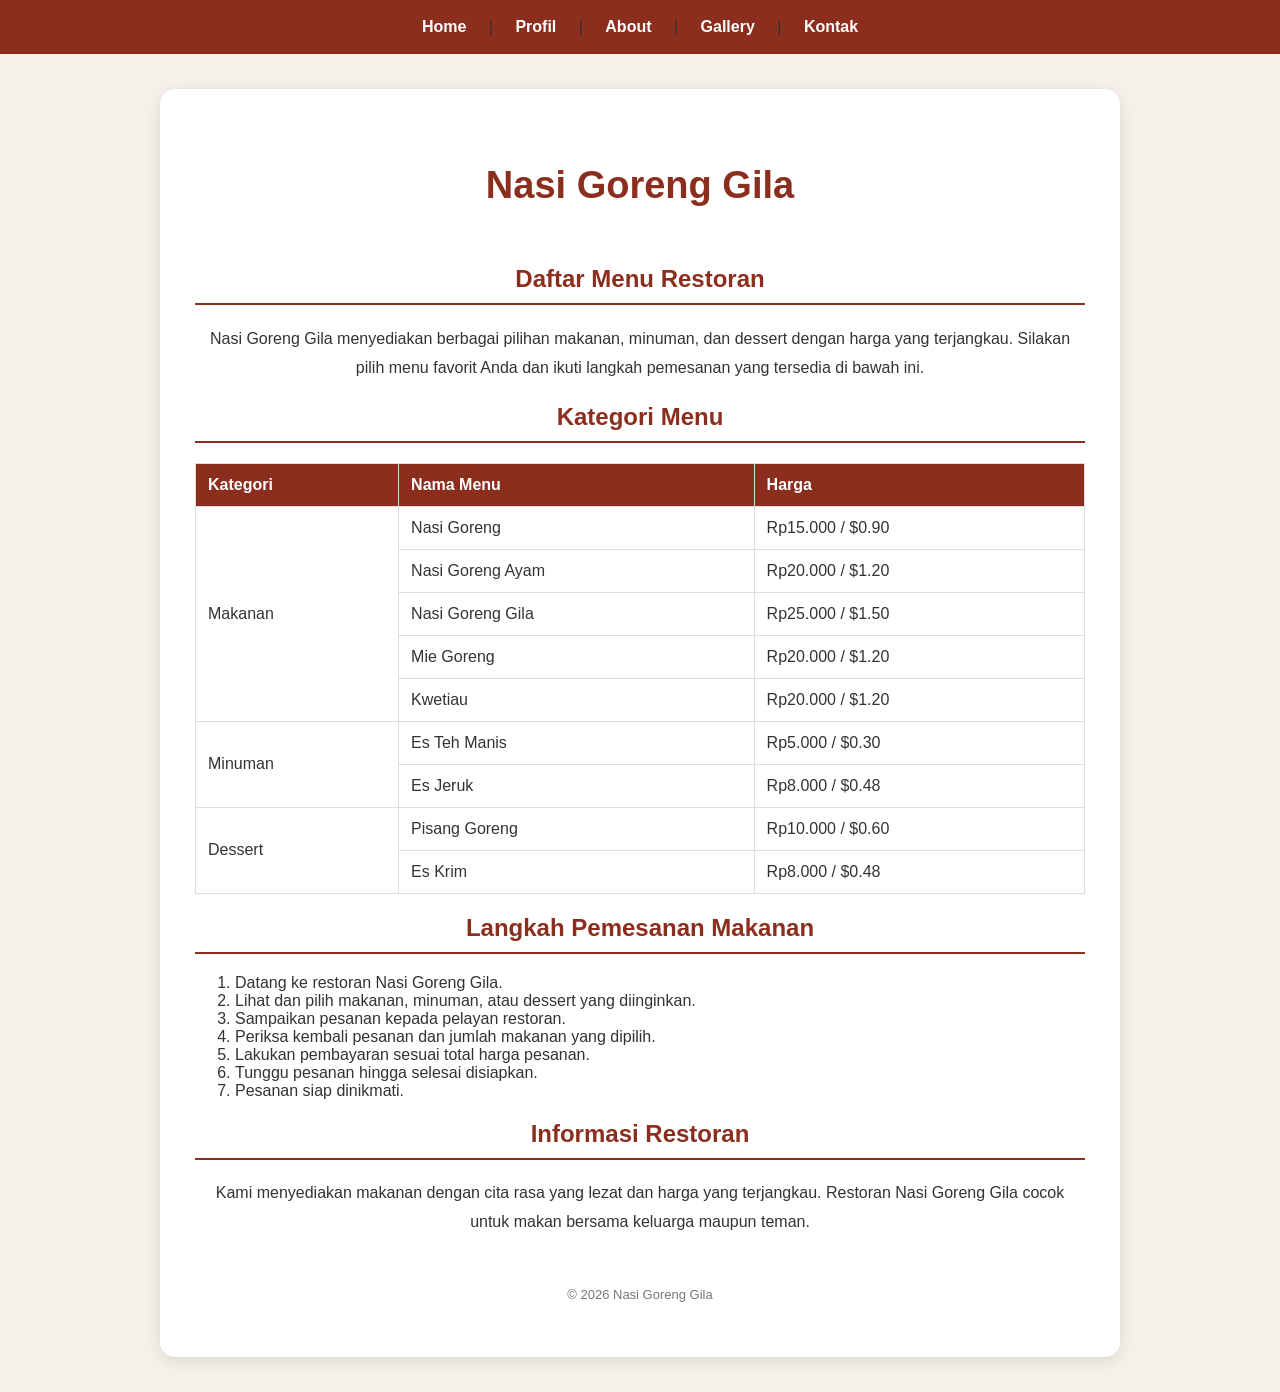
<file: index.html>
<!DOCTYPE html>
<html lang="id">
<head>
    <meta charset="UTF-8">
    <meta name="viewport" content="width=device-width, initial-scale=1.0">
    <title>Nasi Goreng Gila - Home</title>
    <link rel="stylesheet" href="style.css">
</head>

<body>

    <nav>
        <a href="index.html">Home</a> |
        <a href="profil.html">Profil</a> |
        <a href="about.html">About</a> |
        <a href="gallery.html">Gallery</a> |
        <a href="contact.html">Kontak</a>
    </nav>

    <div class="container">

        <div class="card">

            <div class="hero">
                <h1>Nasi Goreng Gila</h1>
            </div>

            <h2>Daftar Menu Restoran</h2>

            <p class="isi">
                Nasi Goreng Gila menyediakan berbagai pilihan makanan,
                minuman, dan dessert dengan harga yang terjangkau.
                Silakan pilih menu favorit Anda dan ikuti langkah
                pemesanan yang tersedia di bawah ini.
            </p>

            <h2>Kategori Menu</h2>

            <table class="tabel-menu">
                <tr>
                    <th>Kategori</th>
                    <th>Nama Menu</th>
                    <th>Harga</th>
                </tr>

                <tr>
                    <td rowspan="5">Makanan</td>
                    <td>Nasi Goreng</td>
                    <td>Rp15.000 / &dollar;0.90</td>
                </tr>

                <tr>
                    <td>Nasi Goreng Ayam</td>
                    <td>Rp20.000 / &dollar;1.20</td>
                </tr>

                <tr>
                    <td>Nasi Goreng Gila</td>
                    <td>Rp25.000 / &dollar;1.50</td>
                </tr>

                <tr>
                    <td>Mie Goreng</td>
                    <td>Rp20.000 / &dollar;1.20</td>
                </tr>

                <tr>
                    <td>Kwetiau</td>
                    <td>Rp20.000 / &dollar;1.20</td>
                </tr>

                <tr>
                    <td rowspan="2">Minuman</td>
                    <td>Es Teh Manis</td>
                    <td>Rp5.000 / &dollar;0.30</td>
                </tr>

                <tr>
                    <td>Es Jeruk</td>
                    <td>Rp8.000 / &dollar;0.48</td>
                </tr>

                <tr>
                    <td rowspan="2">Dessert</td>
                    <td>Pisang Goreng</td>
                    <td>Rp10.000 / &dollar;0.60</td>
                </tr>

                <tr>
                    <td>Es Krim</td>
                    <td>Rp8.000 / &dollar;0.48</td>
                </tr>
            </table>

            <h2>Langkah Pemesanan Makanan</h2>

            <ol>
                <li>Datang ke restoran Nasi Goreng Gila.</li>
                <li>Lihat dan pilih makanan, minuman, atau dessert yang diinginkan.</li>
                <li>Sampaikan pesanan kepada pelayan restoran.</li>
                <li>Periksa kembali pesanan dan jumlah makanan yang dipilih.</li>
                <li>Lakukan pembayaran sesuai total harga pesanan.</li>
                <li>Tunggu pesanan hingga selesai disiapkan.</li>
                <li>Pesanan siap dinikmati.</li>
            </ol>

            <h2>Informasi Restoran</h2>

            <p class="isi">
                Kami menyediakan makanan dengan cita rasa yang lezat
                dan harga yang terjangkau. Restoran Nasi Goreng Gila
                cocok untuk makan bersama keluarga maupun teman.
            </p>

            <div class="footer">
                &copy; 2026 Nasi Goreng Gila
            </div>

        </div>

    </div>

</body>
</html>
</file>
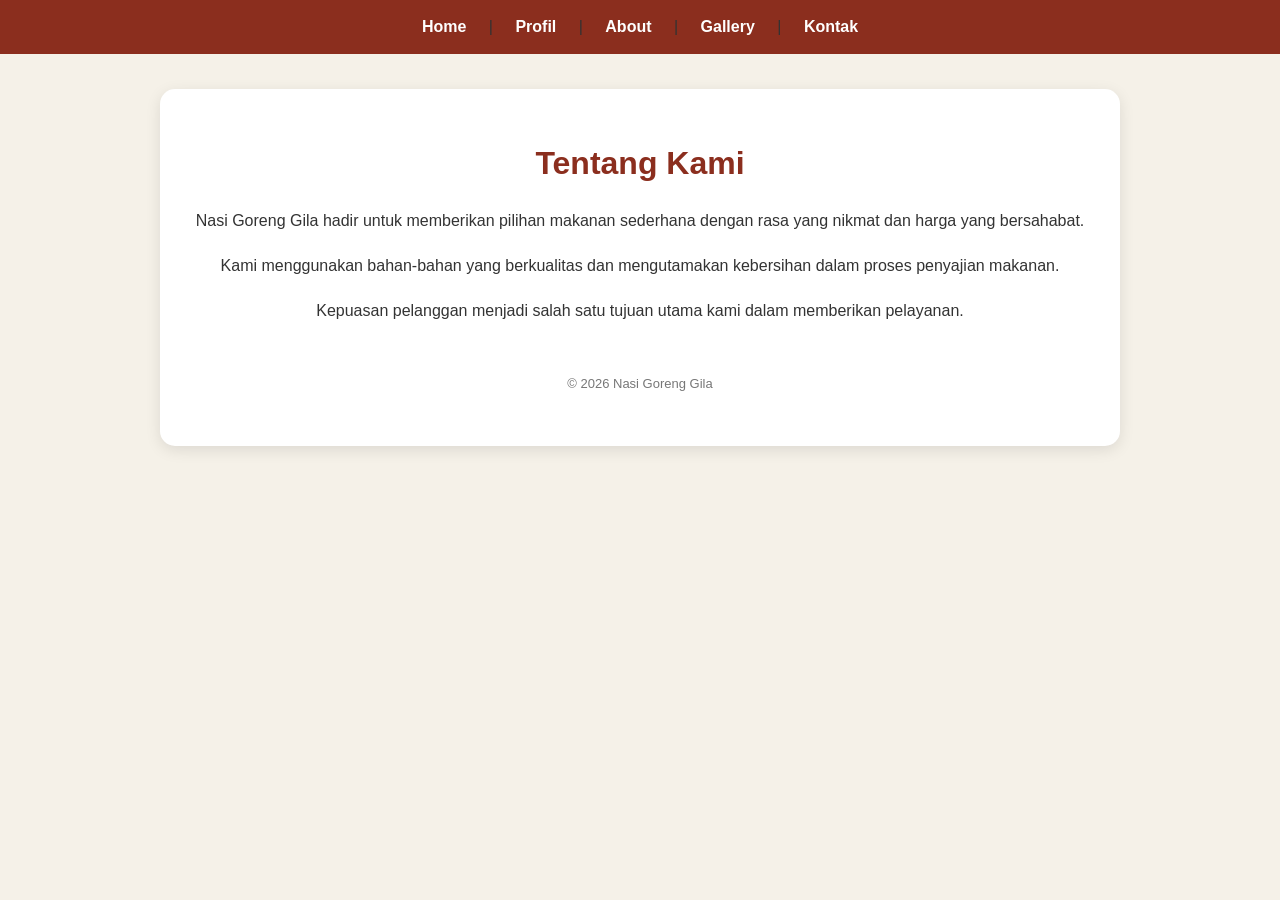
<file: about.html>
<!DOCTYPE html>
<html lang="id">
<head>
    <meta charset="UTF-8">
    <meta name="viewport" content="width=device-width, initial-scale=1.0">
    <title>About - Nasi Goreng Gila</title>
    <link rel="stylesheet" href="style.css">
</head>
<body>

    <nav>
        <a href="index.html">Home</a> |
        <a href="profil.html">Profil</a> |
        <a href="about.html">About</a> |
        <a href="gallery.html">Gallery</a> |
        <a href="contact.html">Kontak</a>
    </nav>

    <div class="container">
        <div class="card">

            <h1 class="judul-halaman">Tentang Kami</h1>

            <div class="isi">
                <p>
                    Nasi Goreng Gila hadir untuk memberikan pilihan makanan
                    sederhana dengan rasa yang nikmat dan harga yang bersahabat.
                </p>

                <p>
                    Kami menggunakan bahan-bahan yang berkualitas dan
                    mengutamakan kebersihan dalam proses penyajian makanan.
                </p>

                <p>
                    Kepuasan pelanggan menjadi salah satu tujuan utama kami
                    dalam memberikan pelayanan.
                </p>
            </div>

            <div class="footer">
                &copy; 2026 Nasi Goreng Gila
            </div>

        </div>
    </div>

</body>
</html>
</file>
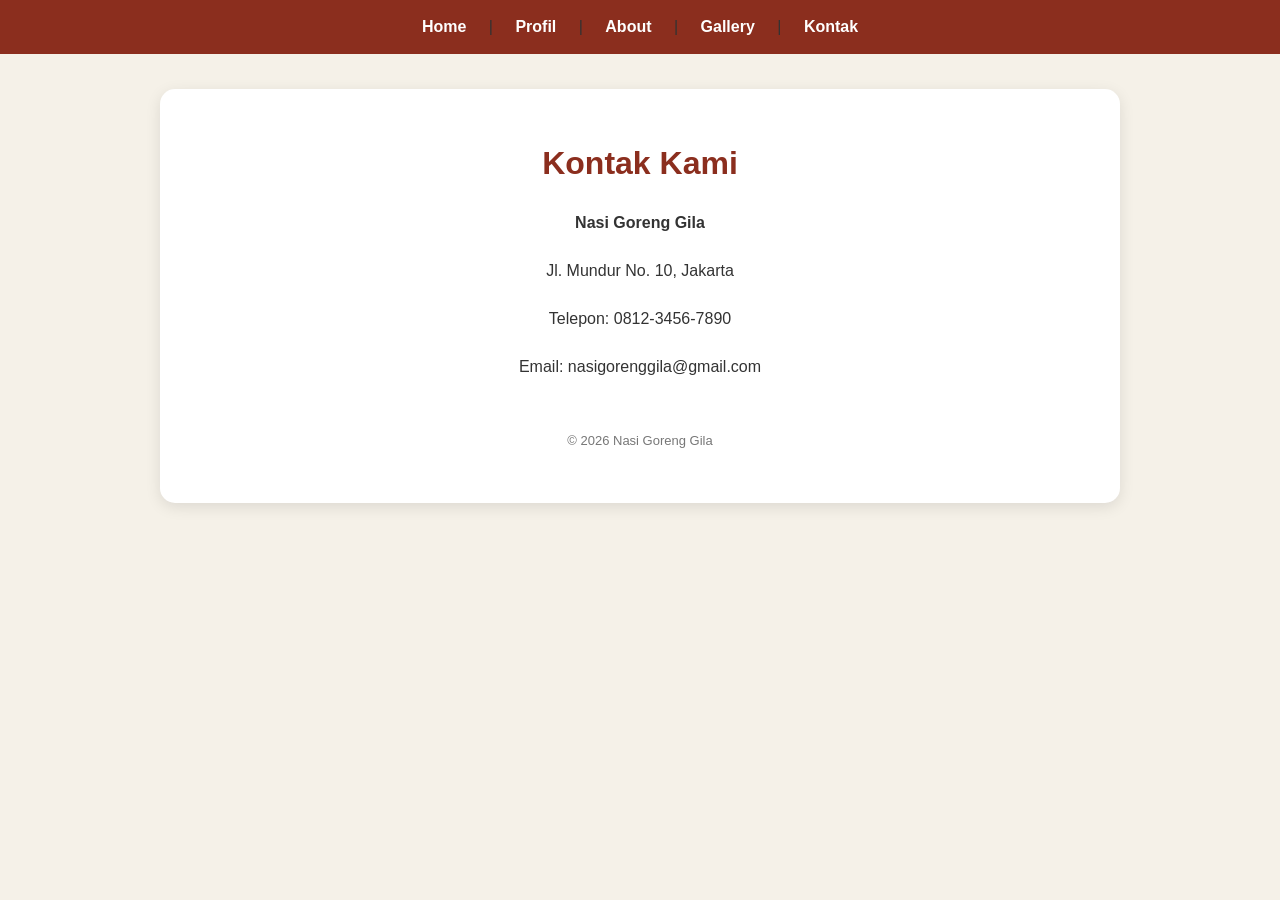
<file: contact.html>
<!DOCTYPE html>
<html lang="id">
<head>
    <meta charset="UTF-8">
    <meta name="viewport" content="width=device-width, initial-scale=1.0">
    <title>Kontak - Nasi Goreng Gila</title>
    <link rel="stylesheet" href="style.css">
</head>
<body>

    <nav>
        <a href="index.html">Home</a> |
        <a href="profil.html">Profil</a> |
        <a href="about.html">About</a> |
        <a href="gallery.html">Gallery</a> |
        <a href="contact.html">Kontak</a>
    </nav>

    <div class="container">
        <div class="card">

            <h1 class="judul-halaman">Kontak Kami</h1>

            <div class="contact">
                <p><strong>Nasi Goreng Gila</strong></p>
                <p>Jl. Mundur No. 10, Jakarta</p>
                <p>Telepon: 0812-3456-7890</p>
                <p>Email: nasigorenggila@gmail.com</p>
            </div>

            <div class="footer">
                &copy; 2026 Nasi Goreng Gila
            </div>

        </div>
    </div>

</body>
</html>
</file>
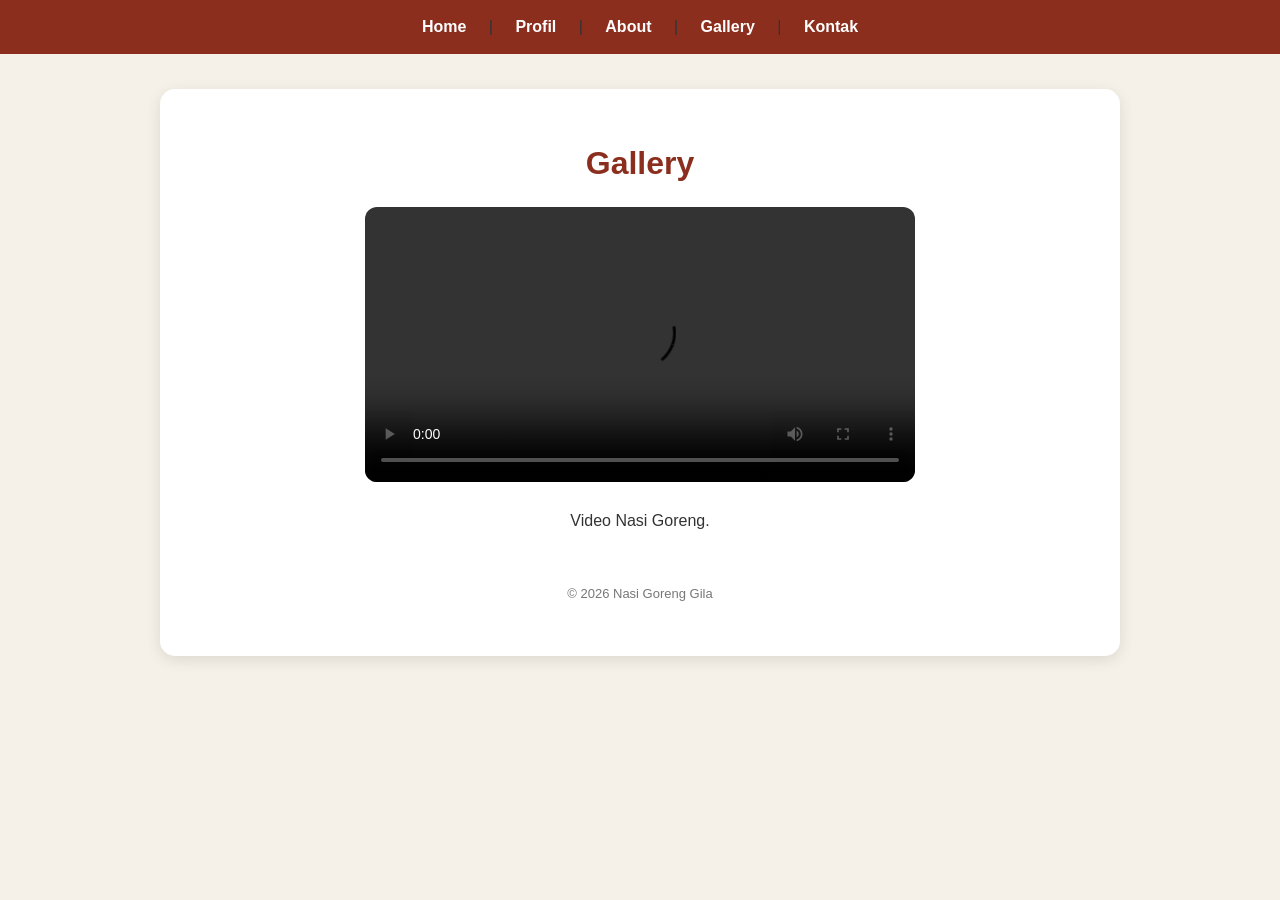
<file: gallery.html>
<!DOCTYPE html>
<html lang="id">
<head>
    <meta charset="UTF-8">
    <meta name="viewport" content="width=device-width, initial-scale=1.0">
    <title>Gallery - Nasi Goreng Gila</title>
    <link rel="stylesheet" href="style.css">
</head>
<body>

    <nav>
        <a href="index.html">Home</a> |
        <a href="profil.html">Profil</a> |
        <a href="about.html">About</a> |
        <a href="gallery.html">Gallery</a> |
        <a href="contact.html">Kontak</a>
    </nav>

    <div class="container">
        <div class="card">

            <h1 class="judul-halaman">Gallery</h1>

            <video class="video" controls>
                <source src="1.mp4" type="video/mp4">
                Browser Anda tidak mendukung video.
            </video>

            <div class="isi">
                <p>
                    Video Nasi Goreng.
                </p>
            </div>

            <div class="footer">
                &copy; 2026 Nasi Goreng Gila
            </div>

        </div>
    </div>

</body>
</html>
</file>
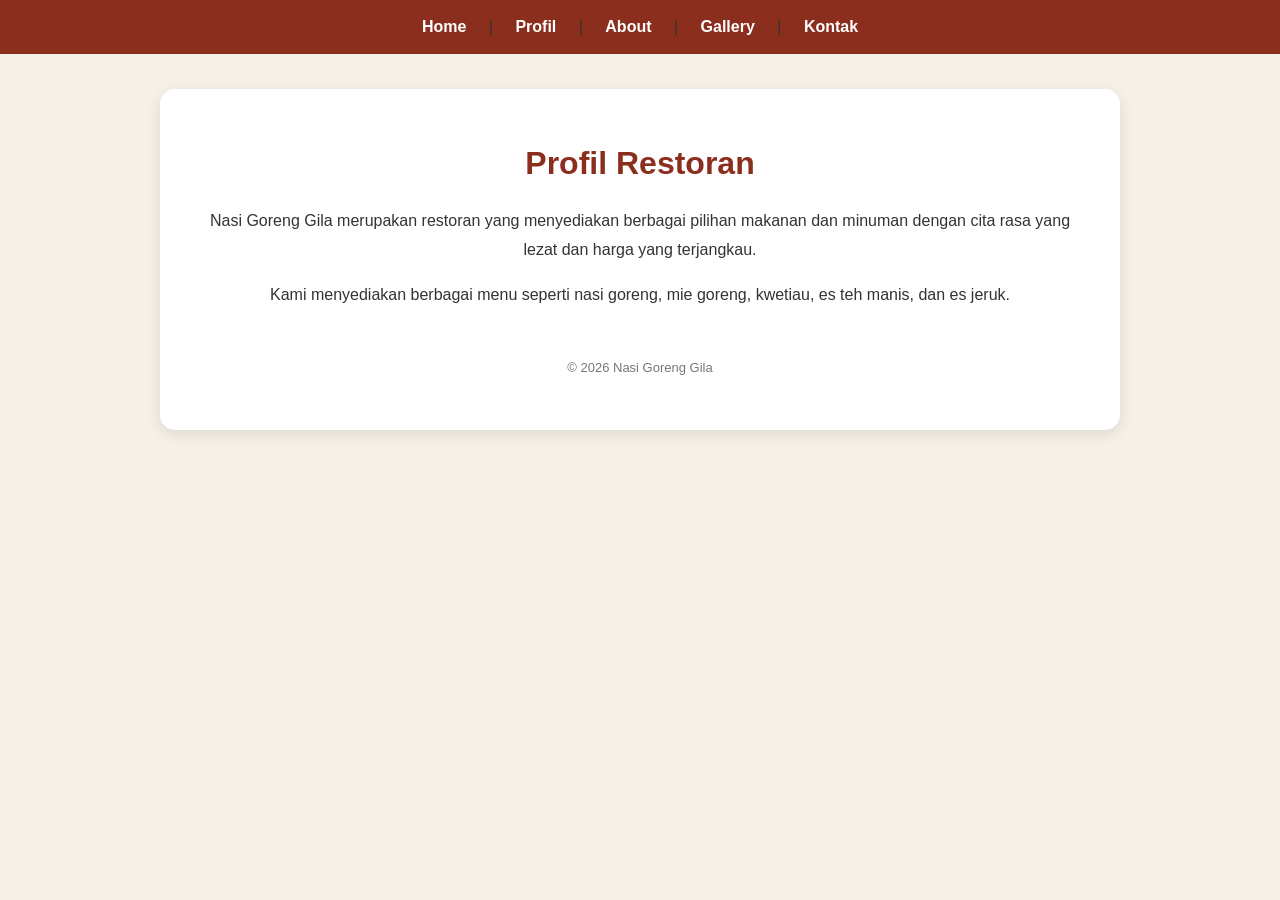
<file: profil.html>
<!DOCTYPE html>
<html lang="id">
<head>
    <meta charset="UTF-8">
    <meta name="viewport" content="width=device-width, initial-scale=1.0">
    <title>Profil - Nasi Goreng Gila</title>
    <link rel="stylesheet" href="style.css">
</head>
<body>

    <nav>
        <a href="index.html">Home</a> |
        <a href="profil.html">Profil</a> |
        <a href="about.html">About</a> |
        <a href="gallery.html">Gallery</a> |
        <a href="contact.html">Kontak</a>
    </nav>

    <div class="container">
        <div class="card">

            <h1 class="judul-halaman">Profil Restoran</h1>

            <div class="isi">
                <p>
                    Nasi Goreng Gila merupakan restoran yang menyediakan
                    berbagai pilihan makanan dan minuman dengan cita rasa
                    yang lezat dan harga yang terjangkau.
                </p>

                <p>
                    Kami menyediakan berbagai menu seperti nasi goreng,
                    mie goreng, kwetiau, es teh manis, dan es jeruk.
                </p>

            </div>

            <div class="footer">
                &copy; 2026 Nasi Goreng Gila
            </div>

        </div>
    </div>

</body>
</html>
</file>
<file: style.css>
* {
    box-sizing: border-box;
}

body {
    font-family: Arial, sans-serif;
    margin: 0;
    background-color: #f5f1e8;
    color: #333;
}

nav {
    background-color: #8b2e1e;
    padding: 18px;
    text-align: center;
}

nav a {
    color: white;
    text-decoration: none;
    margin: 0 18px;
    font-weight: bold;
}

nav a:hover {
    color: #ffd166;
}

.container {
    max-width: 1000px;
    margin: 35px auto;
    padding: 0 20px;
}

.card {
    background-color: white;
    border-radius: 15px;
    padding: 35px;
    box-shadow: 0 4px 15px rgba(0,0,0,0.1);
}

.hero {
    text-align: center;
    padding: 15px 0 30px;
}

.hero h1 {
    font-size: 38px;
    margin-bottom: 8px;
    color: #8b2e1e;
}

.hero p {
    color: #777;
}

.video {
    display: block;
    width: 550px;
    max-width: 100%;
    margin: 25px auto;
    border-radius: 12px;
}

.daftar-menu {
    display: flex;
    gap: 35px;
}

.kategori {
    flex: 1;
}

h2 {
    color: #8b2e1e;
    text-align: center;
    border-bottom: 2px solid #8b2e1e;
    padding-bottom: 10px;
}

.item {
    display: flex;
    justify-content: space-between;
    gap: 15px;
    padding: 16px 0;
    border-bottom: 1px solid #ddd;
}

.nama {
    font-weight: bold;
    font-size: 17px;
}

.deskripsi {
    color: #777;
    font-size: 13px;
    margin-top: 5px;
}

.harga {
    text-align: right;
    font-weight: bold;
    white-space: nowrap;
}

.judul-halaman {
    text-align: center;
    color: #8b2e1e;
    margin-bottom: 25px;
}

.isi {
    line-height: 1.8;
    text-align: center;
}

.gallery {
    display: flex;
    gap: 20px;
    justify-content: center;
    flex-wrap: wrap;
}

.gallery img {
    width: 280px;
    height: 190px;
    object-fit: cover;
    border-radius: 12px;
}

.contact {
    text-align: center;
    line-height: 2;
}

.footer {
    text-align: center;
    margin-top: 30px;
    padding: 20px;
    color: #777;
    font-size: 13px;
}

@media (max-width: 700px) {
    nav a {
        margin: 0 7px;
        font-size: 14px;
    }

    .daftar-menu {
        flex-direction: column;
    }

    .hero h1 {
        font-size: 30px;
    }
}

.tabel-menu {
    width: 100%;
    border-collapse: collapse;
    margin: 20px 0;
}

.tabel-menu th,
.tabel-menu td {
    border: 1px solid #ddd;
    padding: 12px;
    text-align: left;
}

.tabel-menu th {
    background-color: #8b2e1e;
    color: white;
}

.tabel-menu td {
    background-color: white;
    font-weight: normal;
}
</file>
